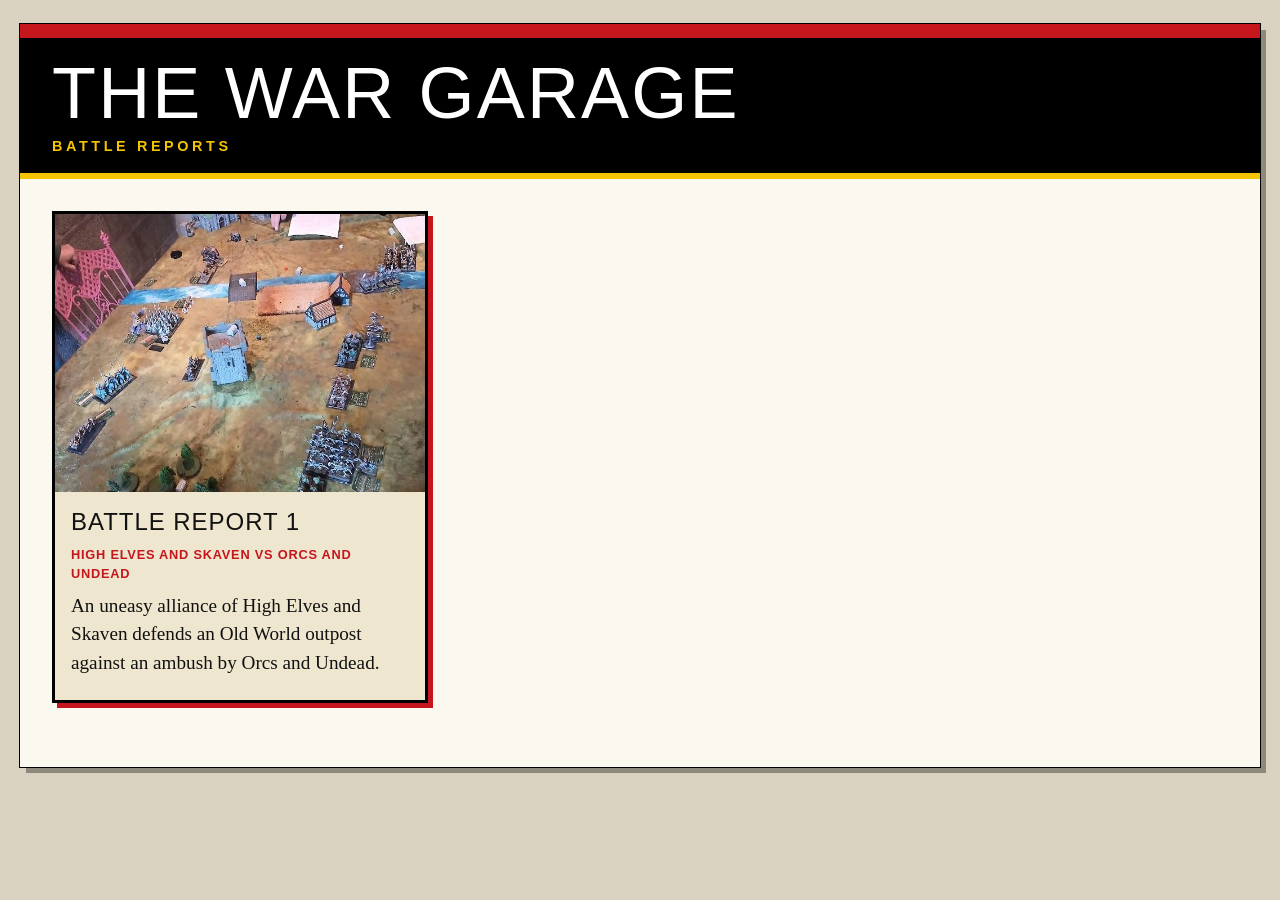
<file: index.html>
<!DOCTYPE html>
<html lang="en">

  <head>
    <meta charset="UTF-8">
    <meta name="viewport" content="width=device-width, initial-scale=1">
    <title>The War Garage: Battle Reports</title>
    <link rel="stylesheet" href="style.css?v=3">
  </head>

  <body>
    <main class="report">
      <header>
        <h1>The War Garage</h1>
        <p class="tagline">Battle Reports</p>
      </header>
      <section class="cards">
        <a class="card" href="reports/battle-01/index.html">
          <img src="reports/battle-01/images/battle-01.jpg" alt="The battlefield before the first move">
          <div class="card-text">
            <h2>Battle Report 1</h2>
            <p class="meta">High Elves and Skaven vs Orcs and Undead</p>
            <p>An uneasy alliance of High Elves and Skaven defends an Old World outpost against an ambush by Orcs and
              Undead.</p>
          </div>
        </a>
      </section>
    </main>
  </body>

</html>
</file>
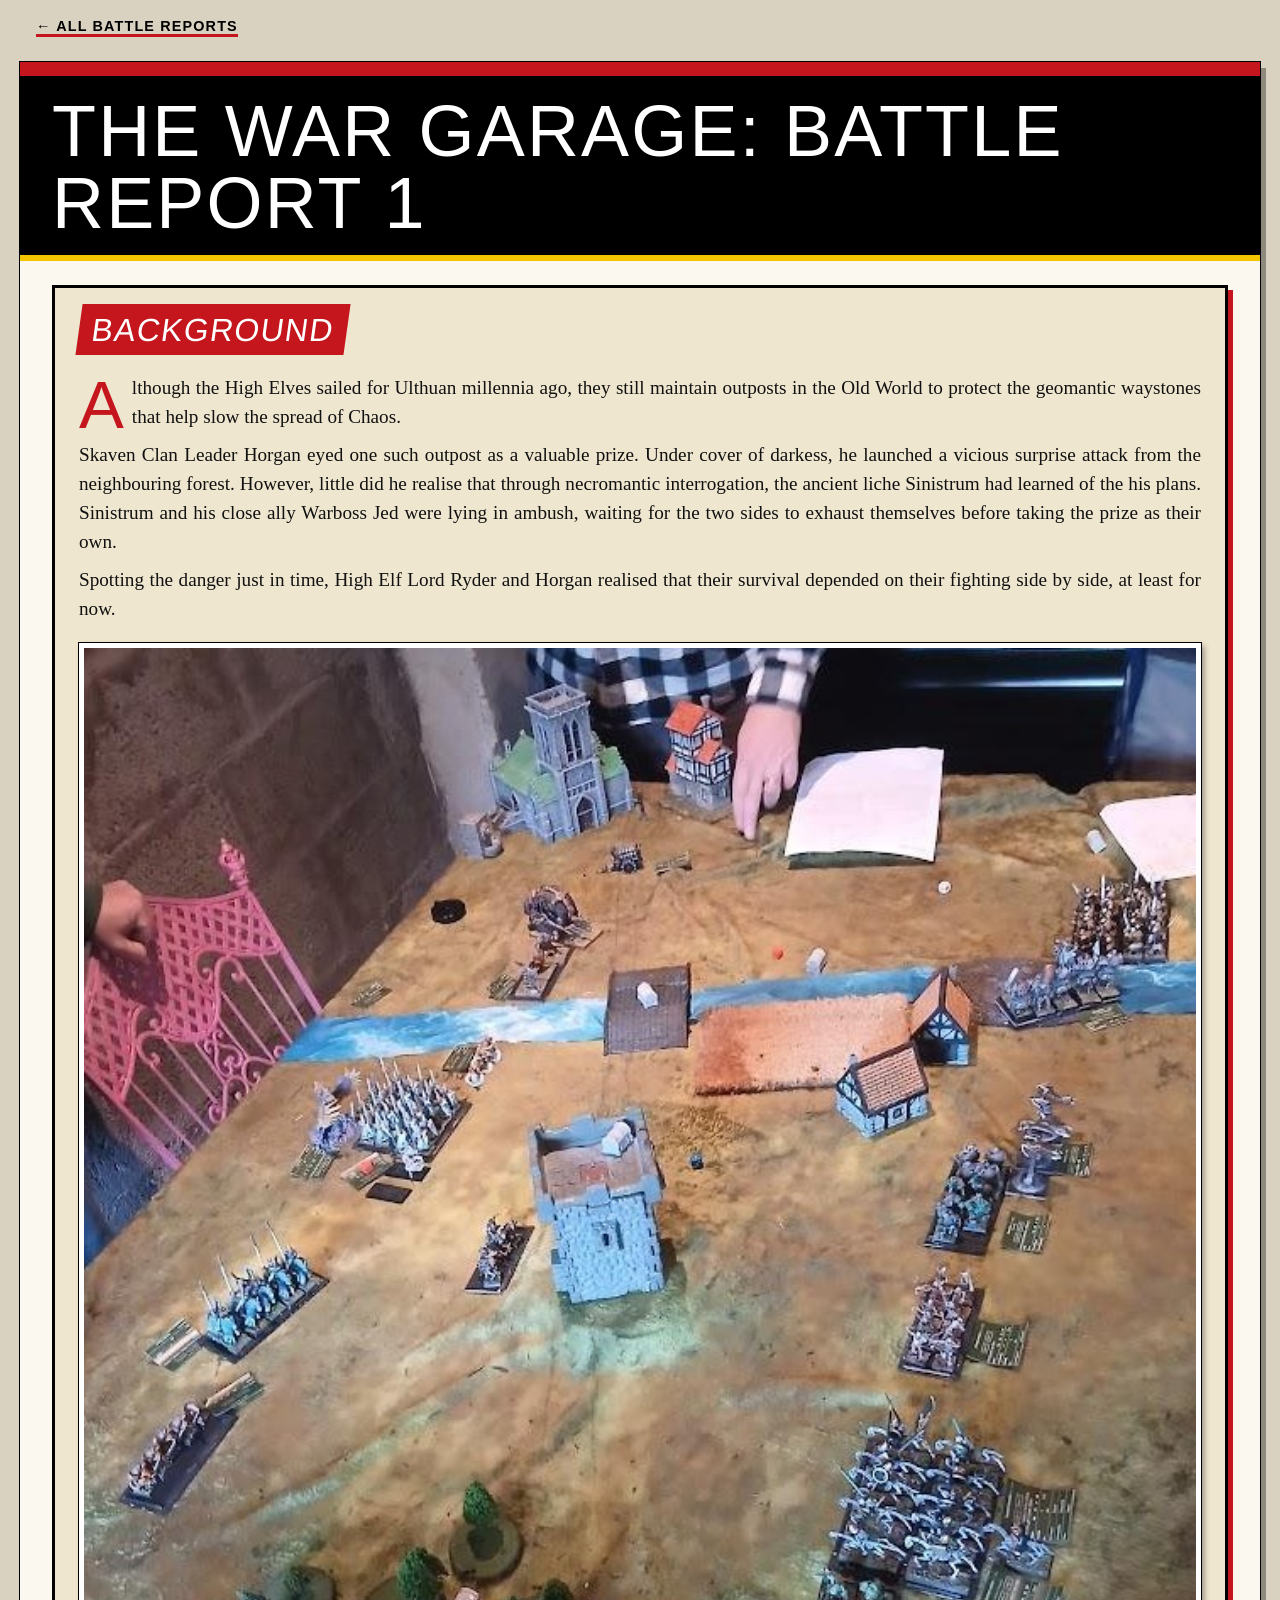
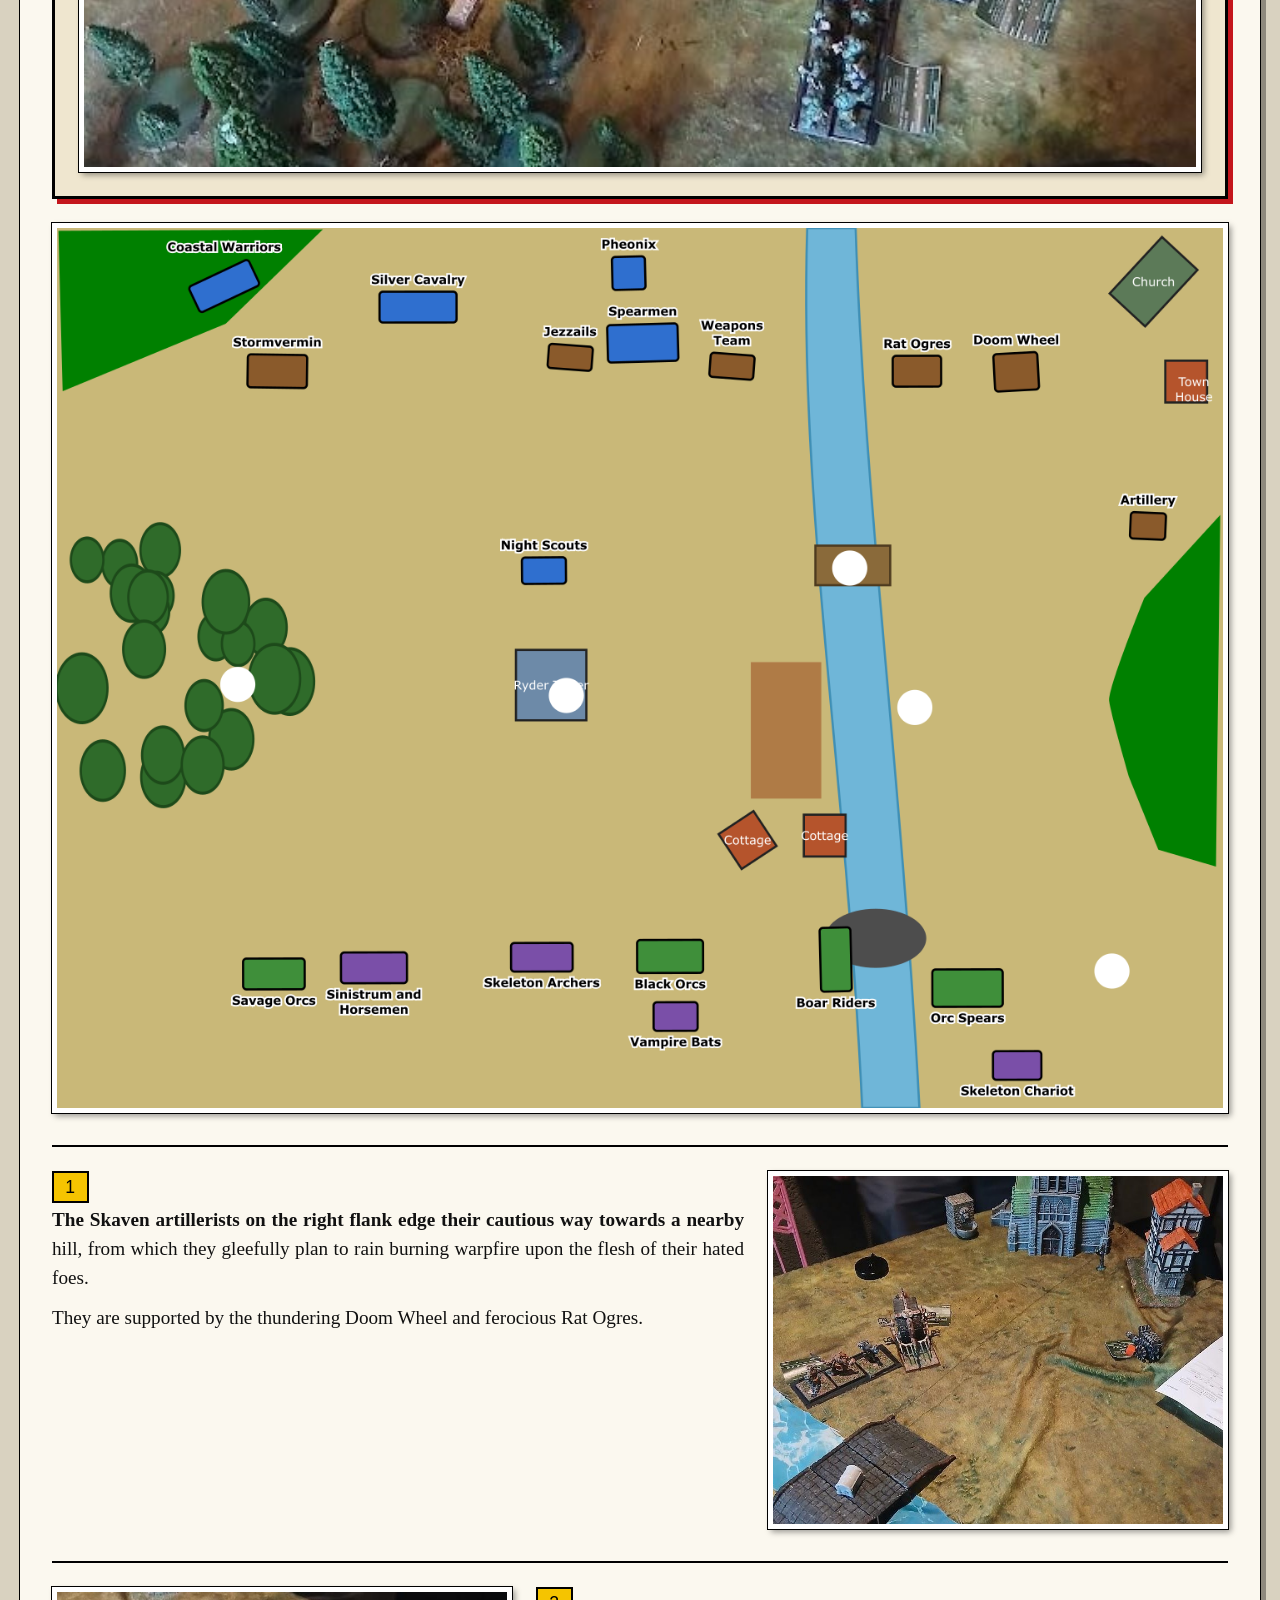
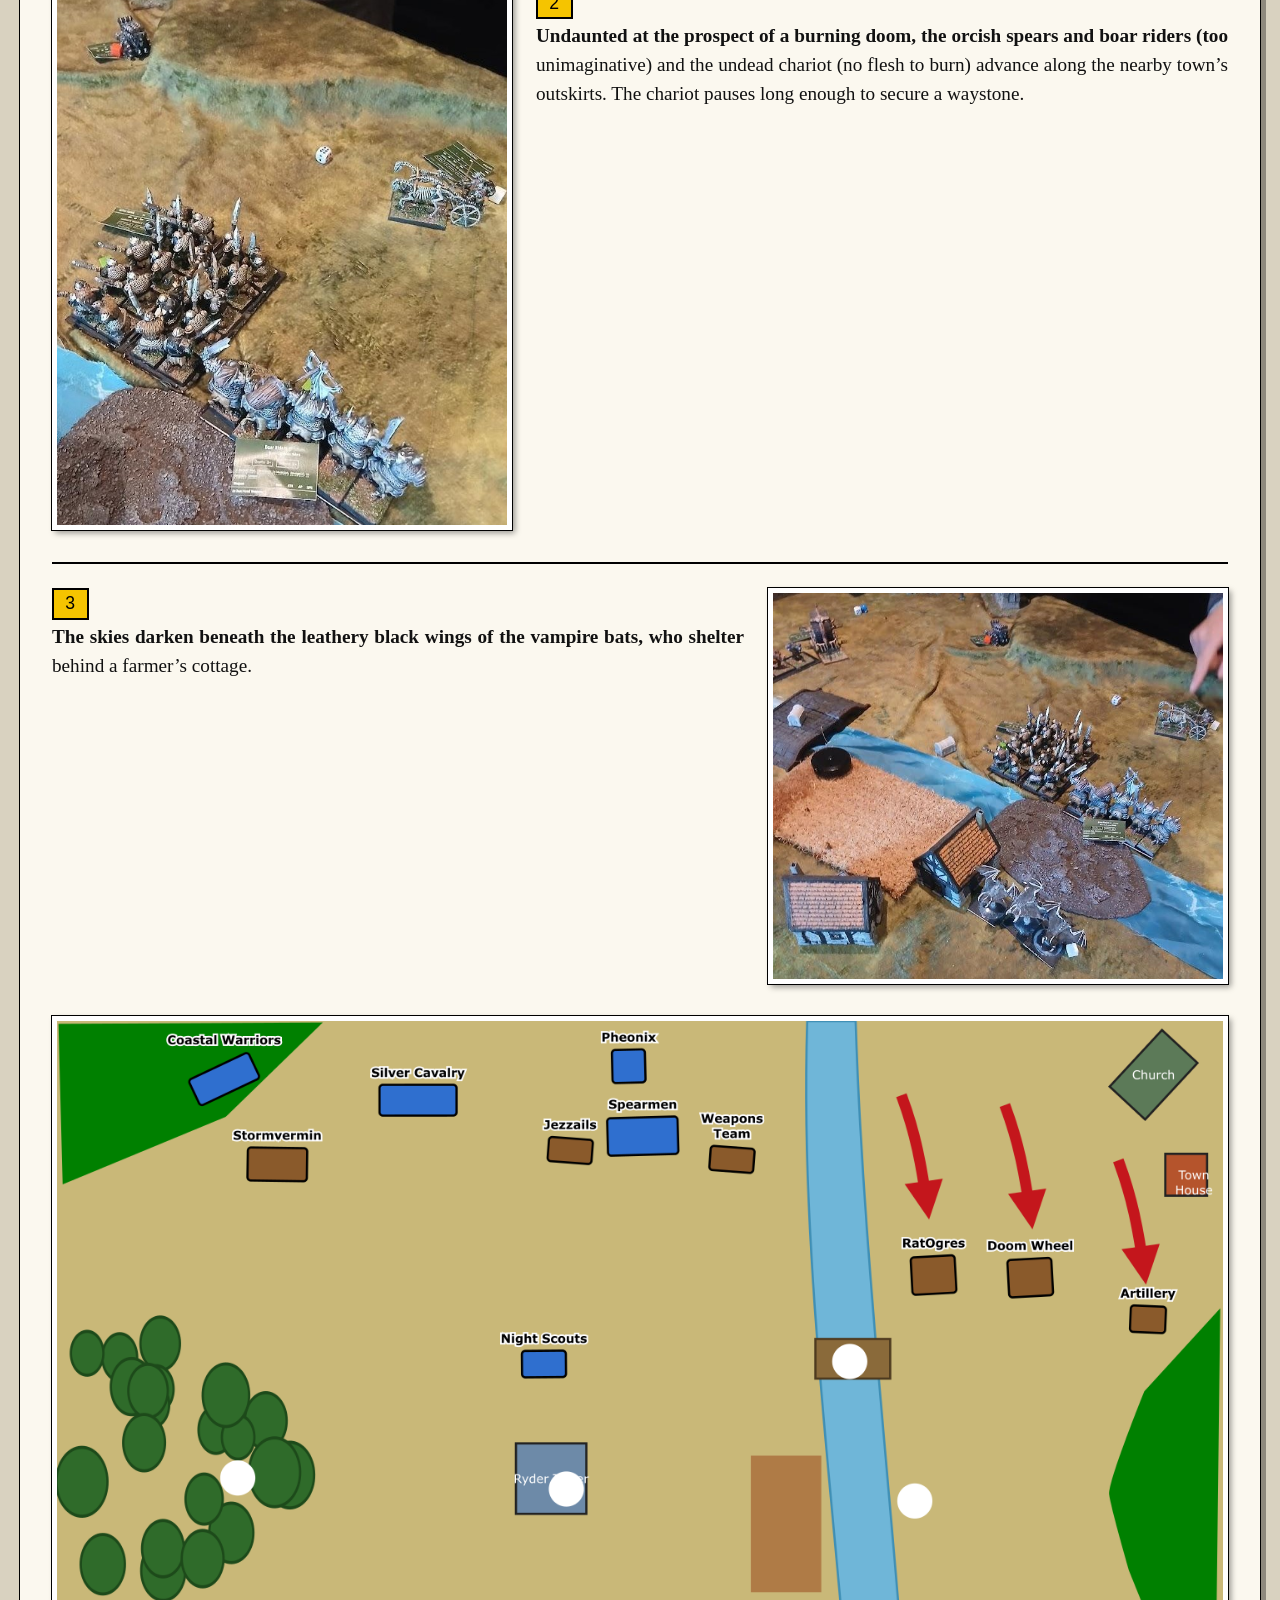
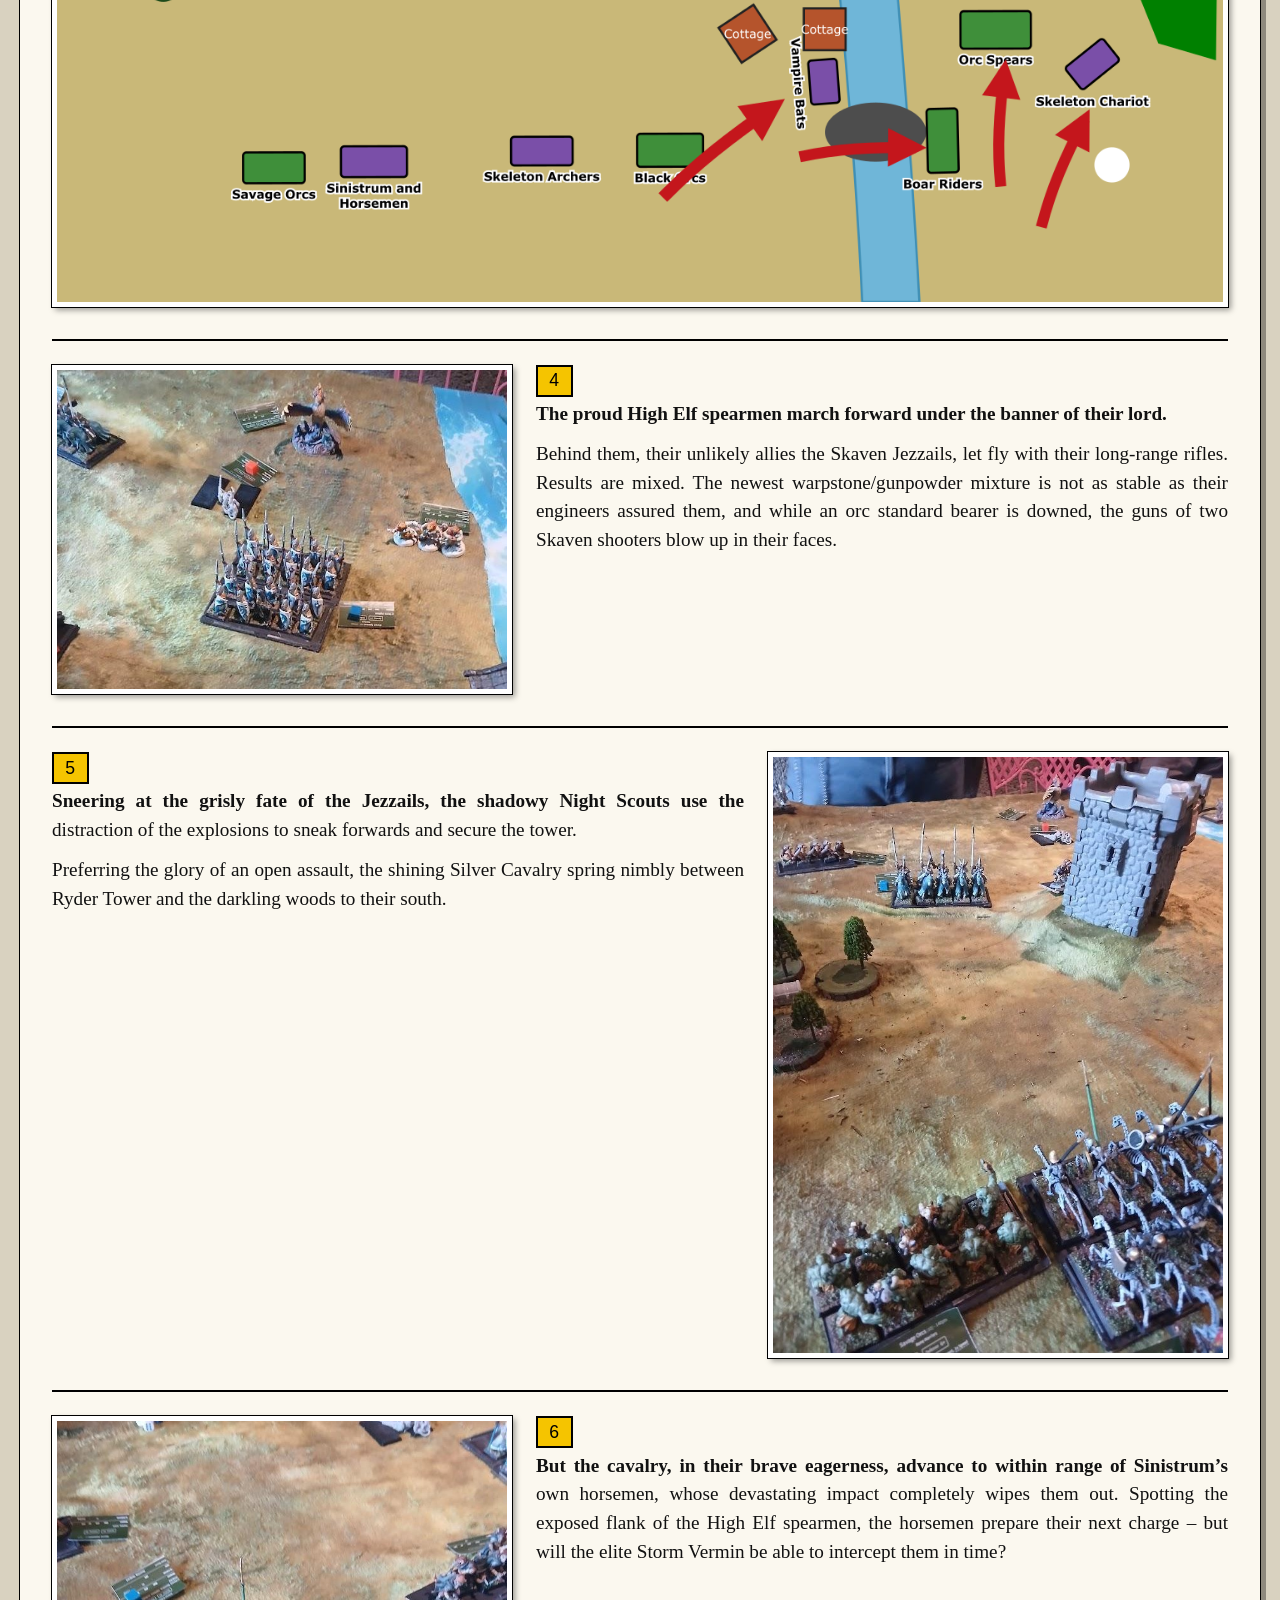
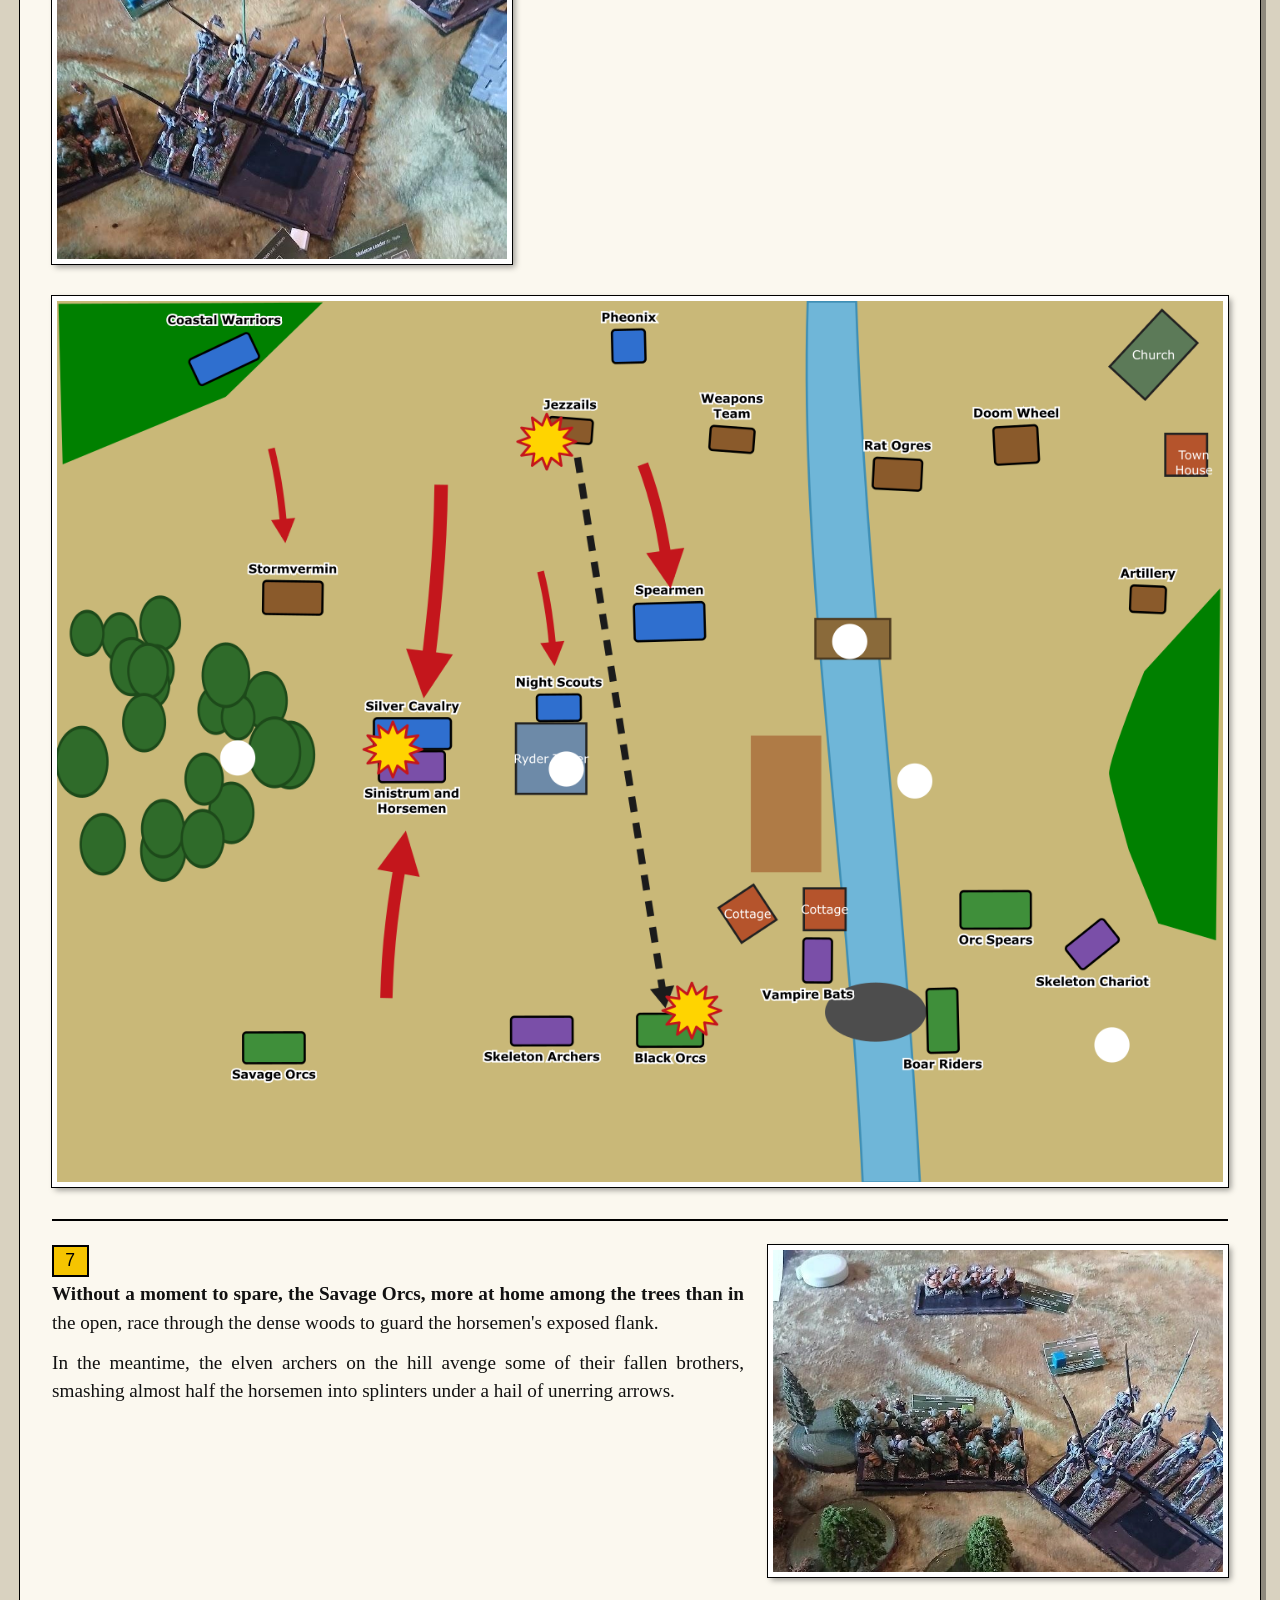
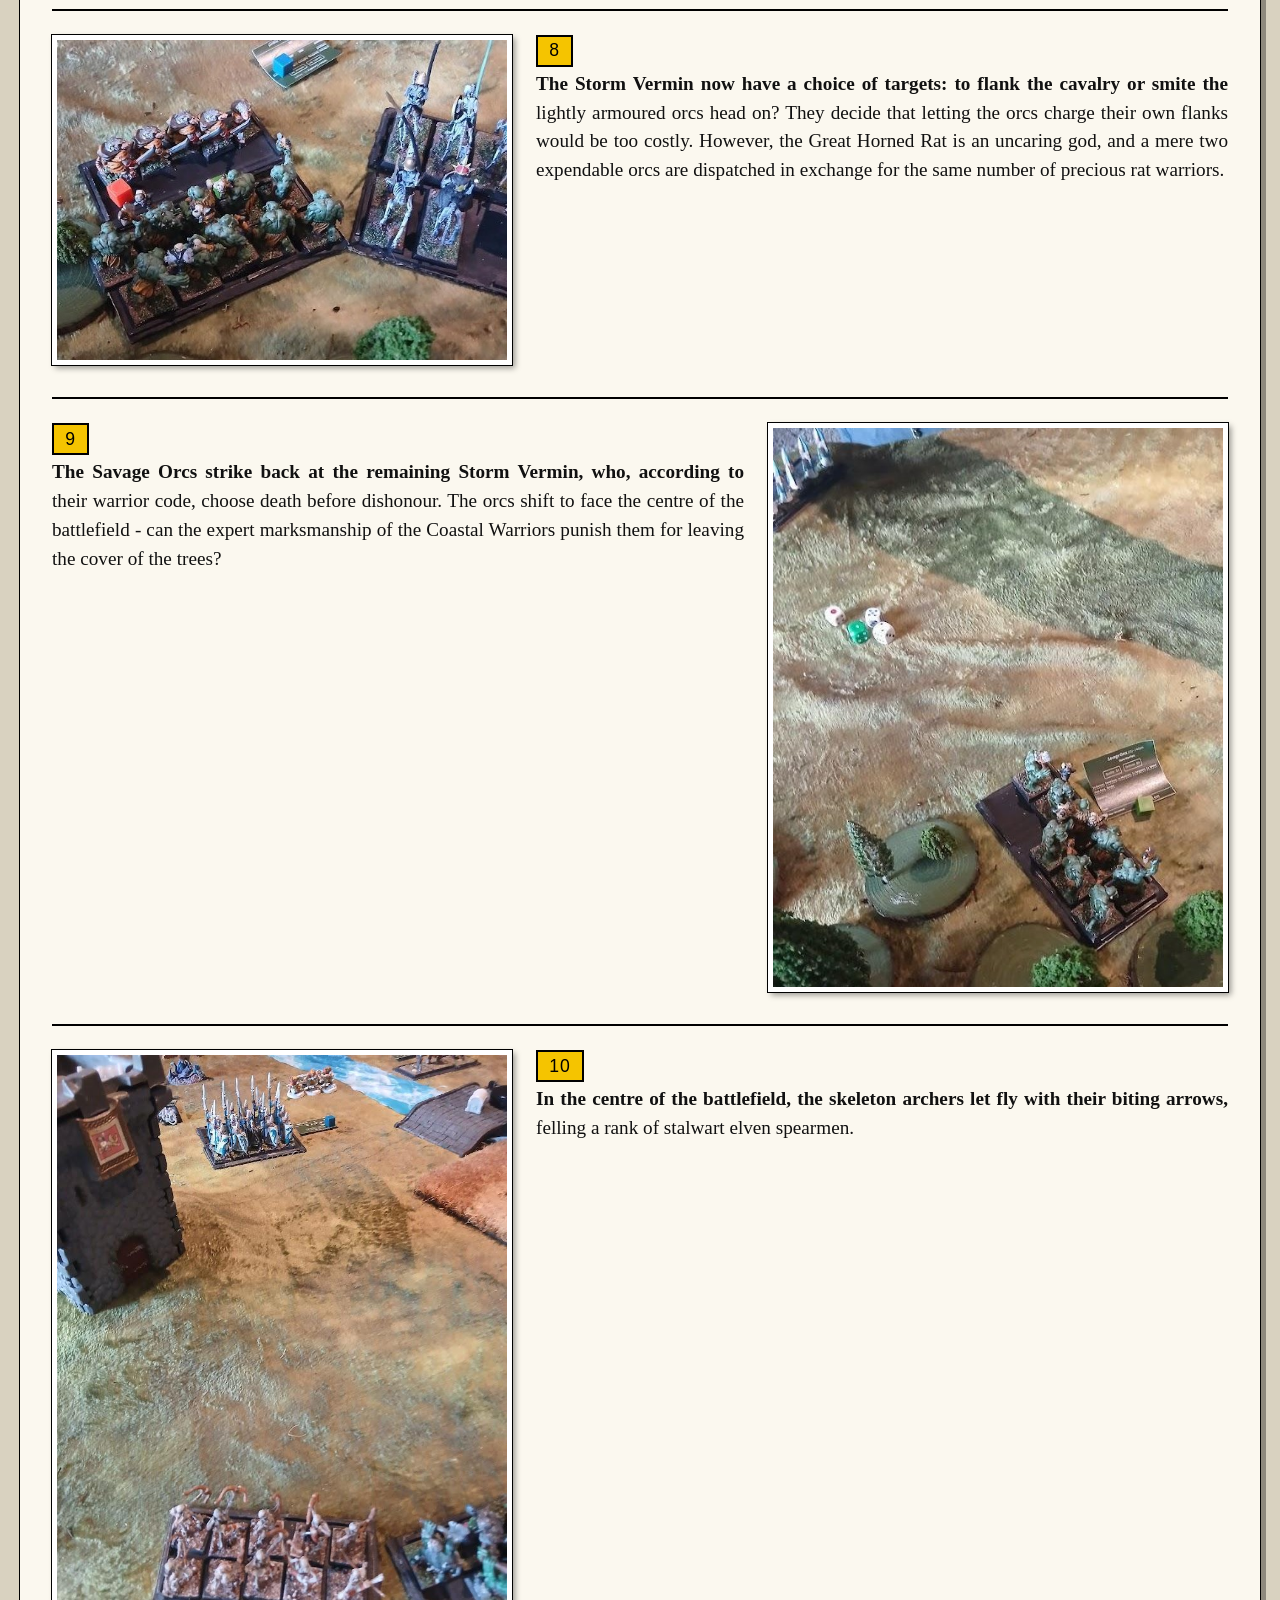
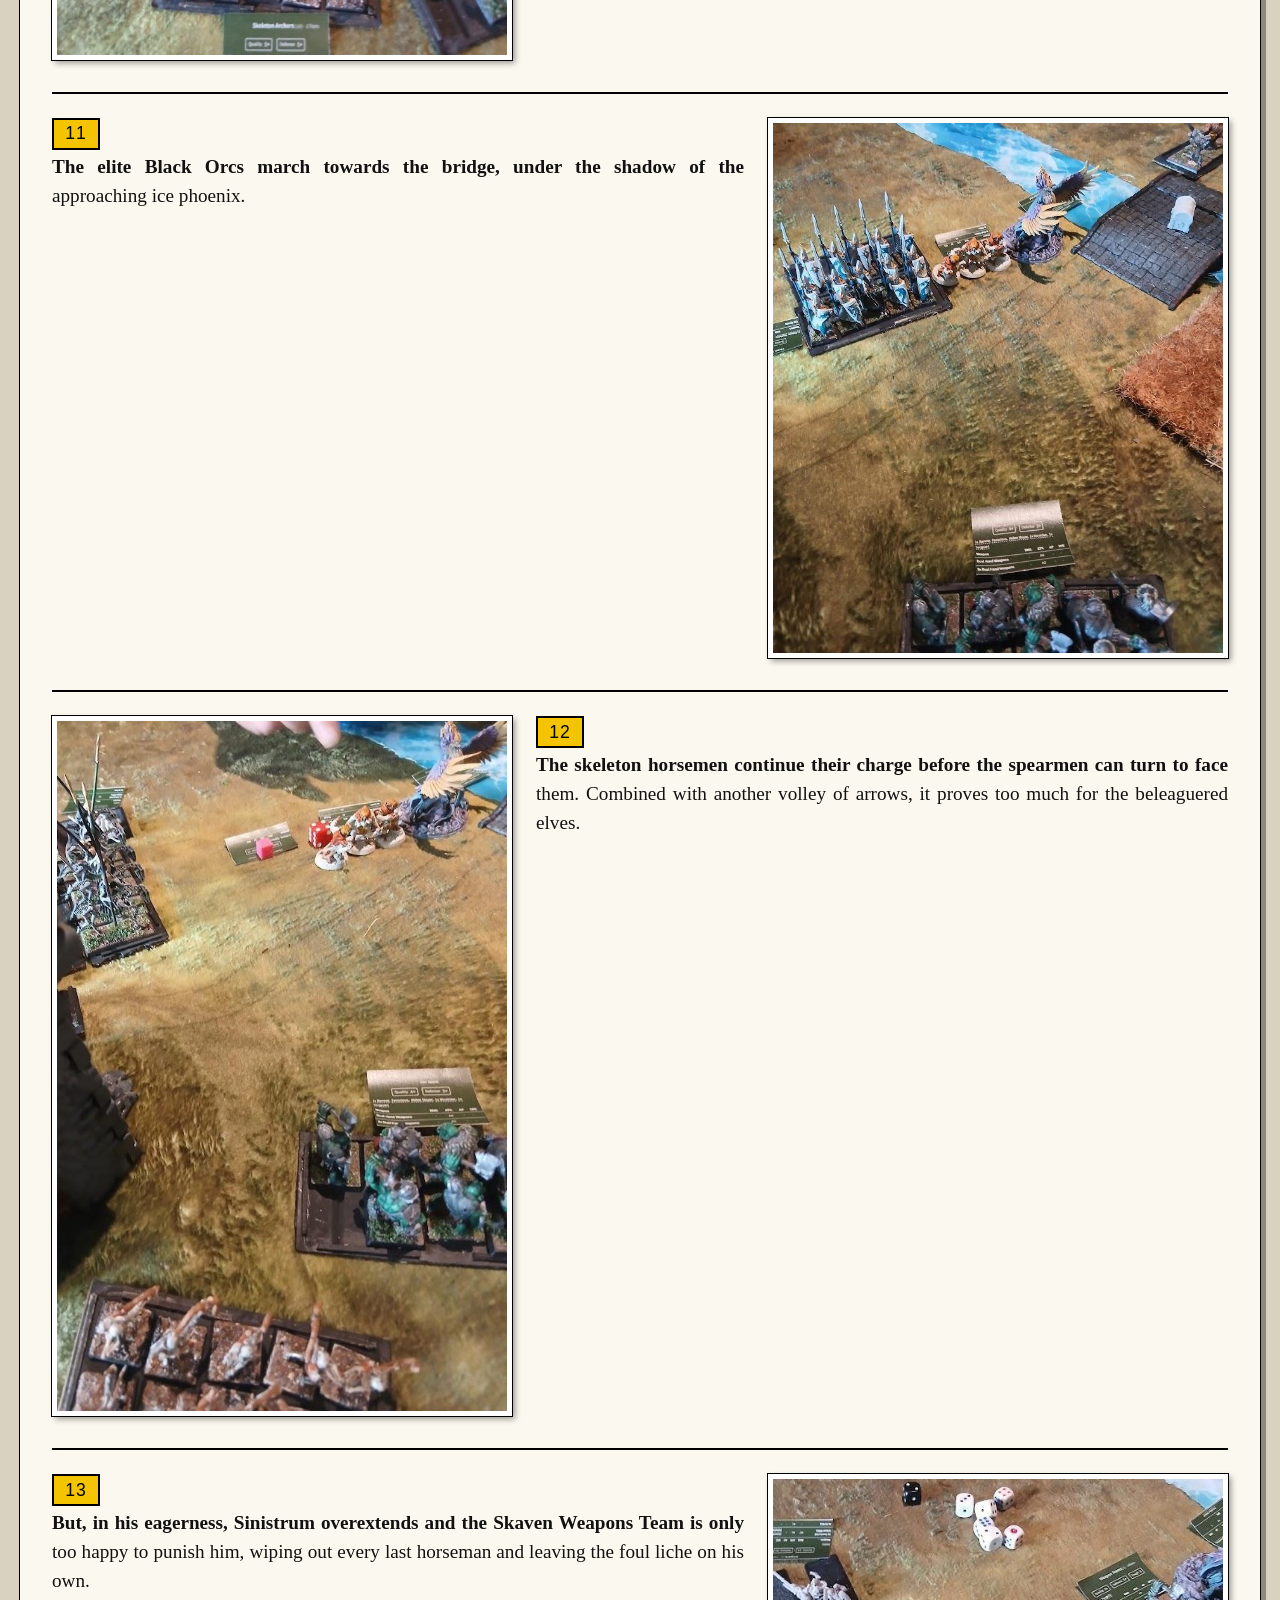
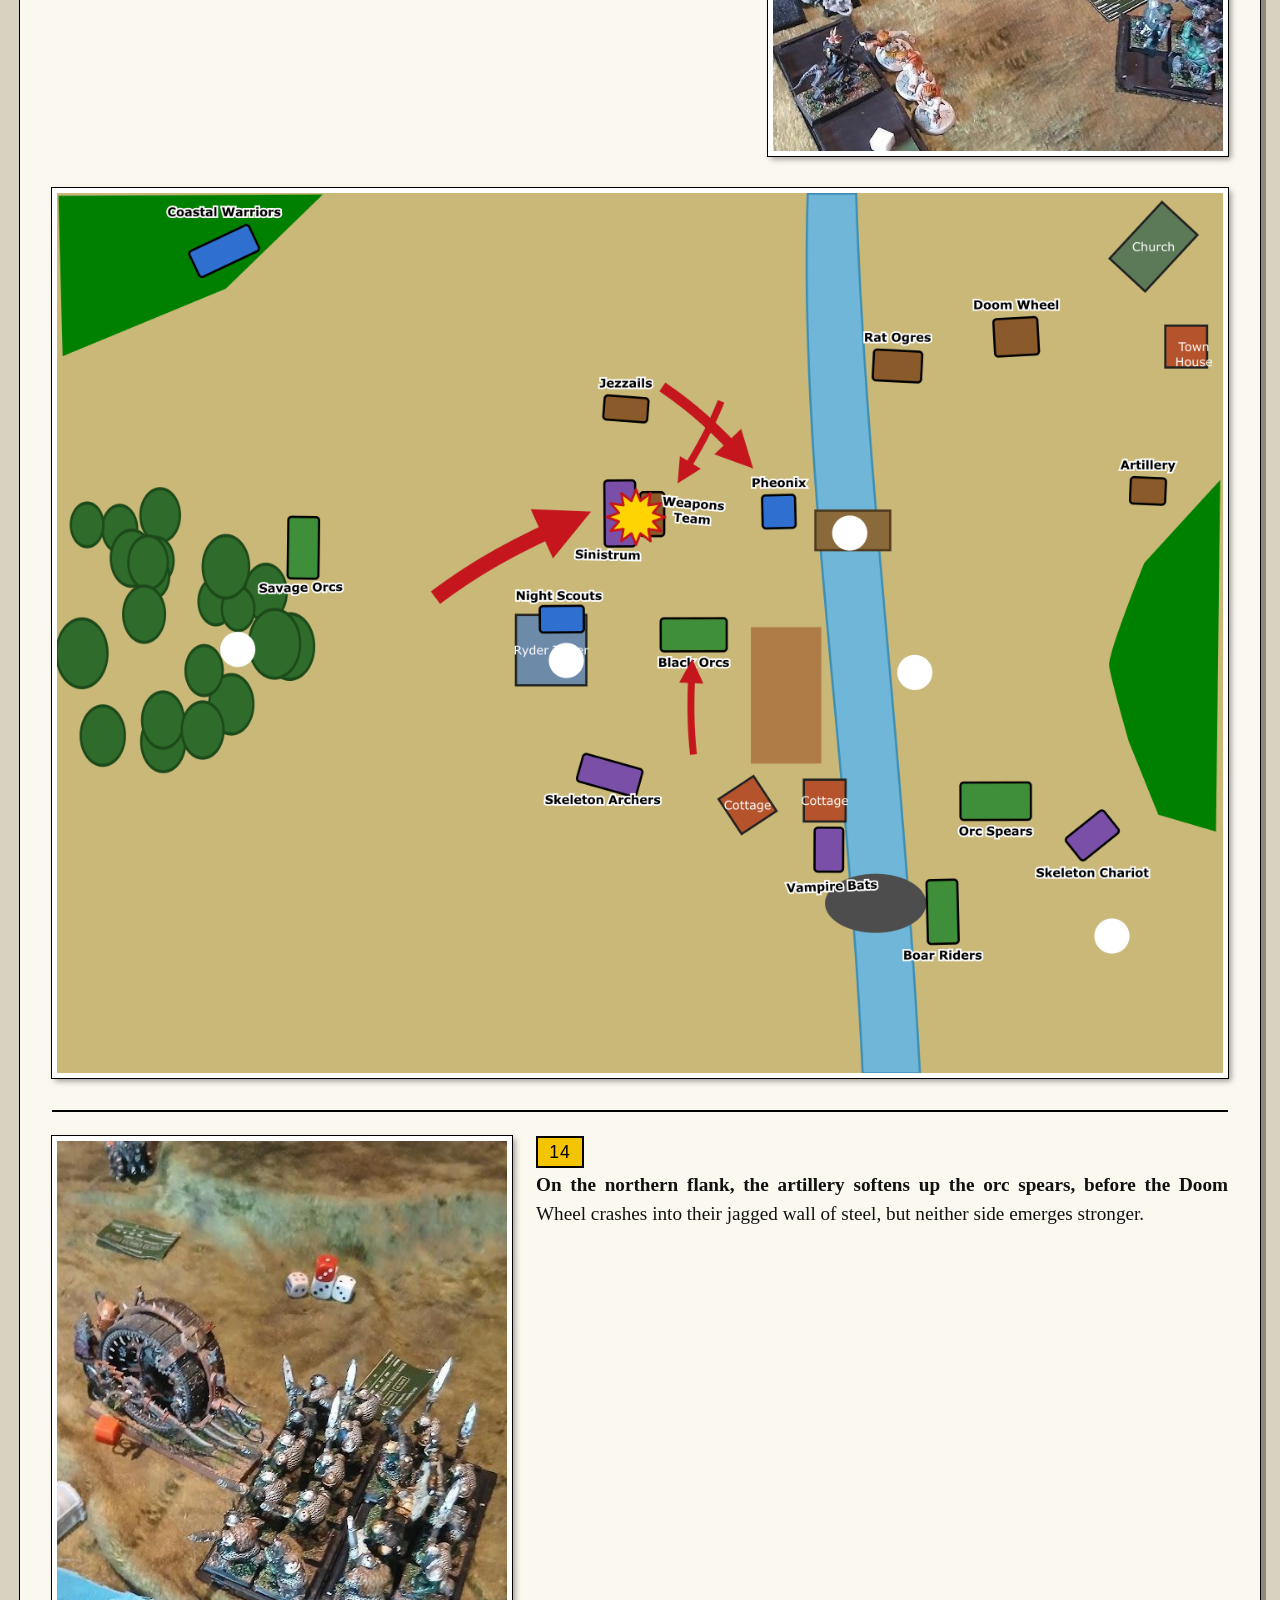
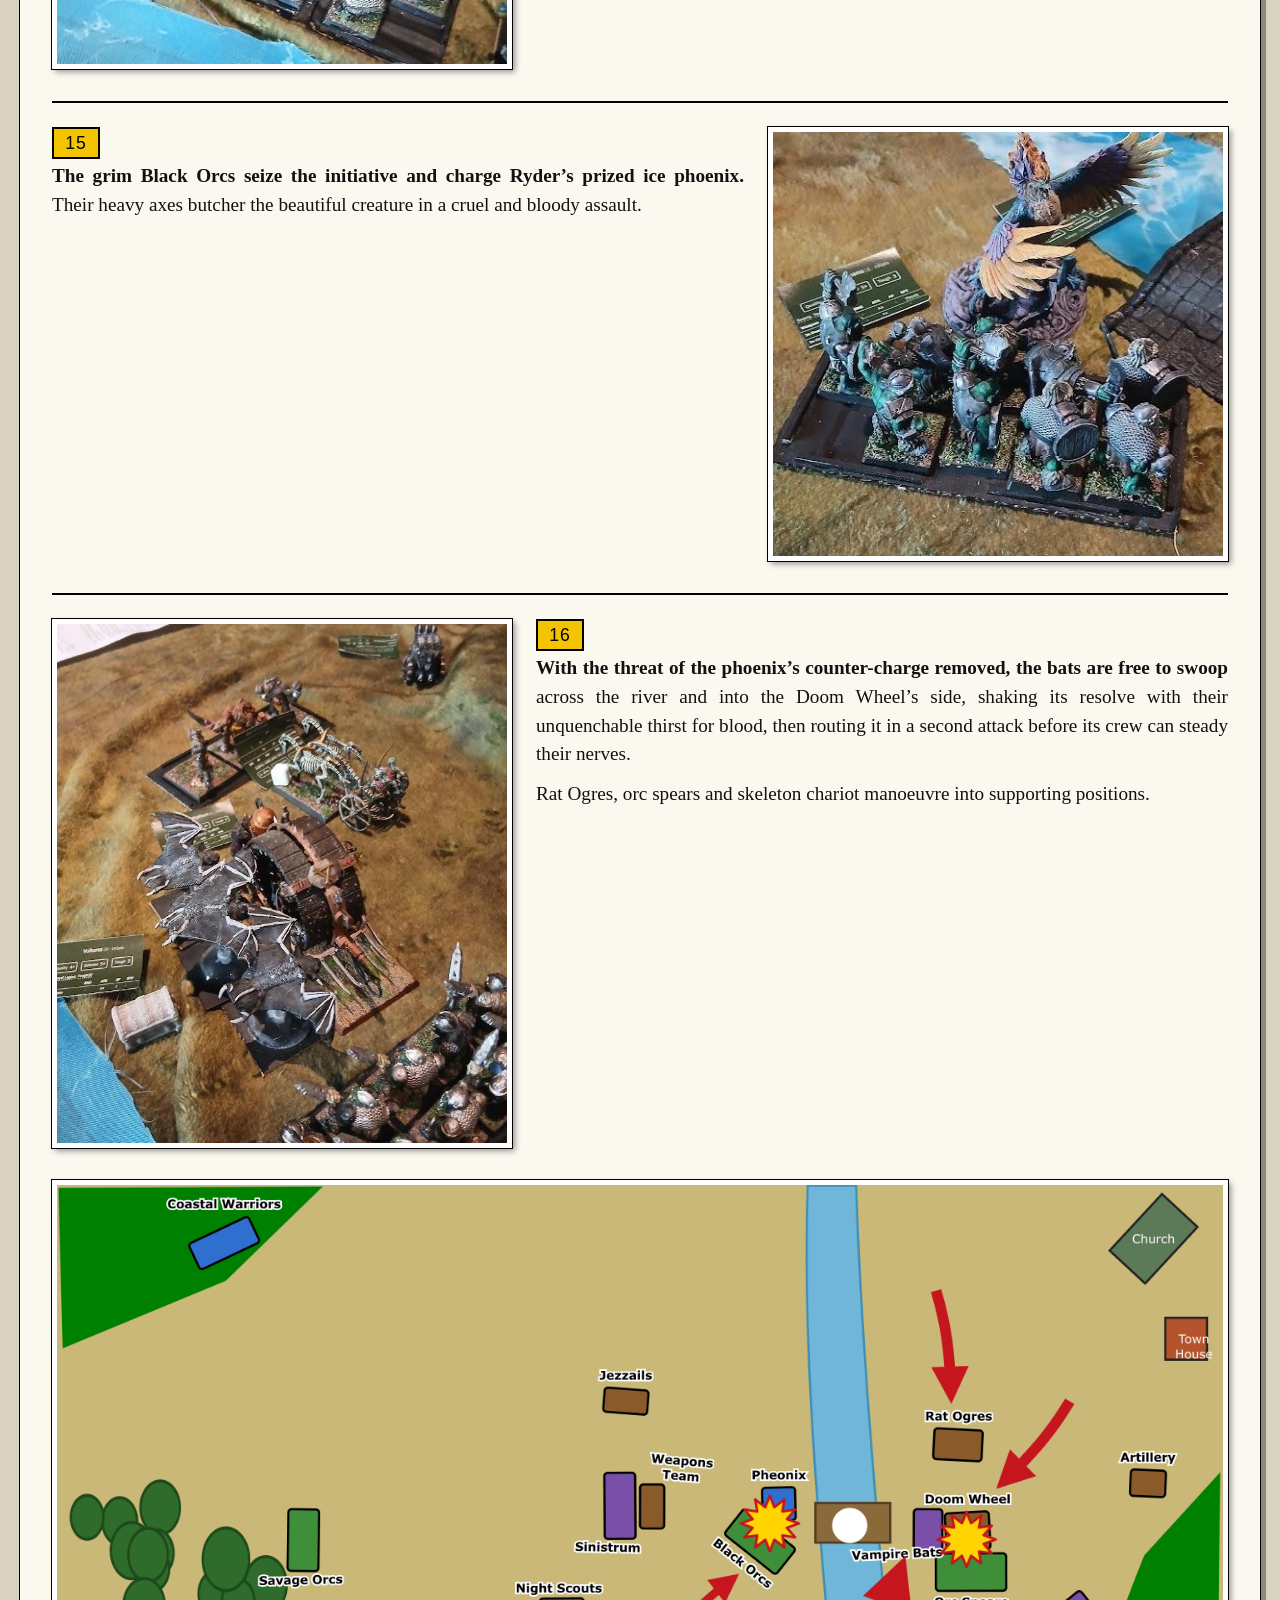
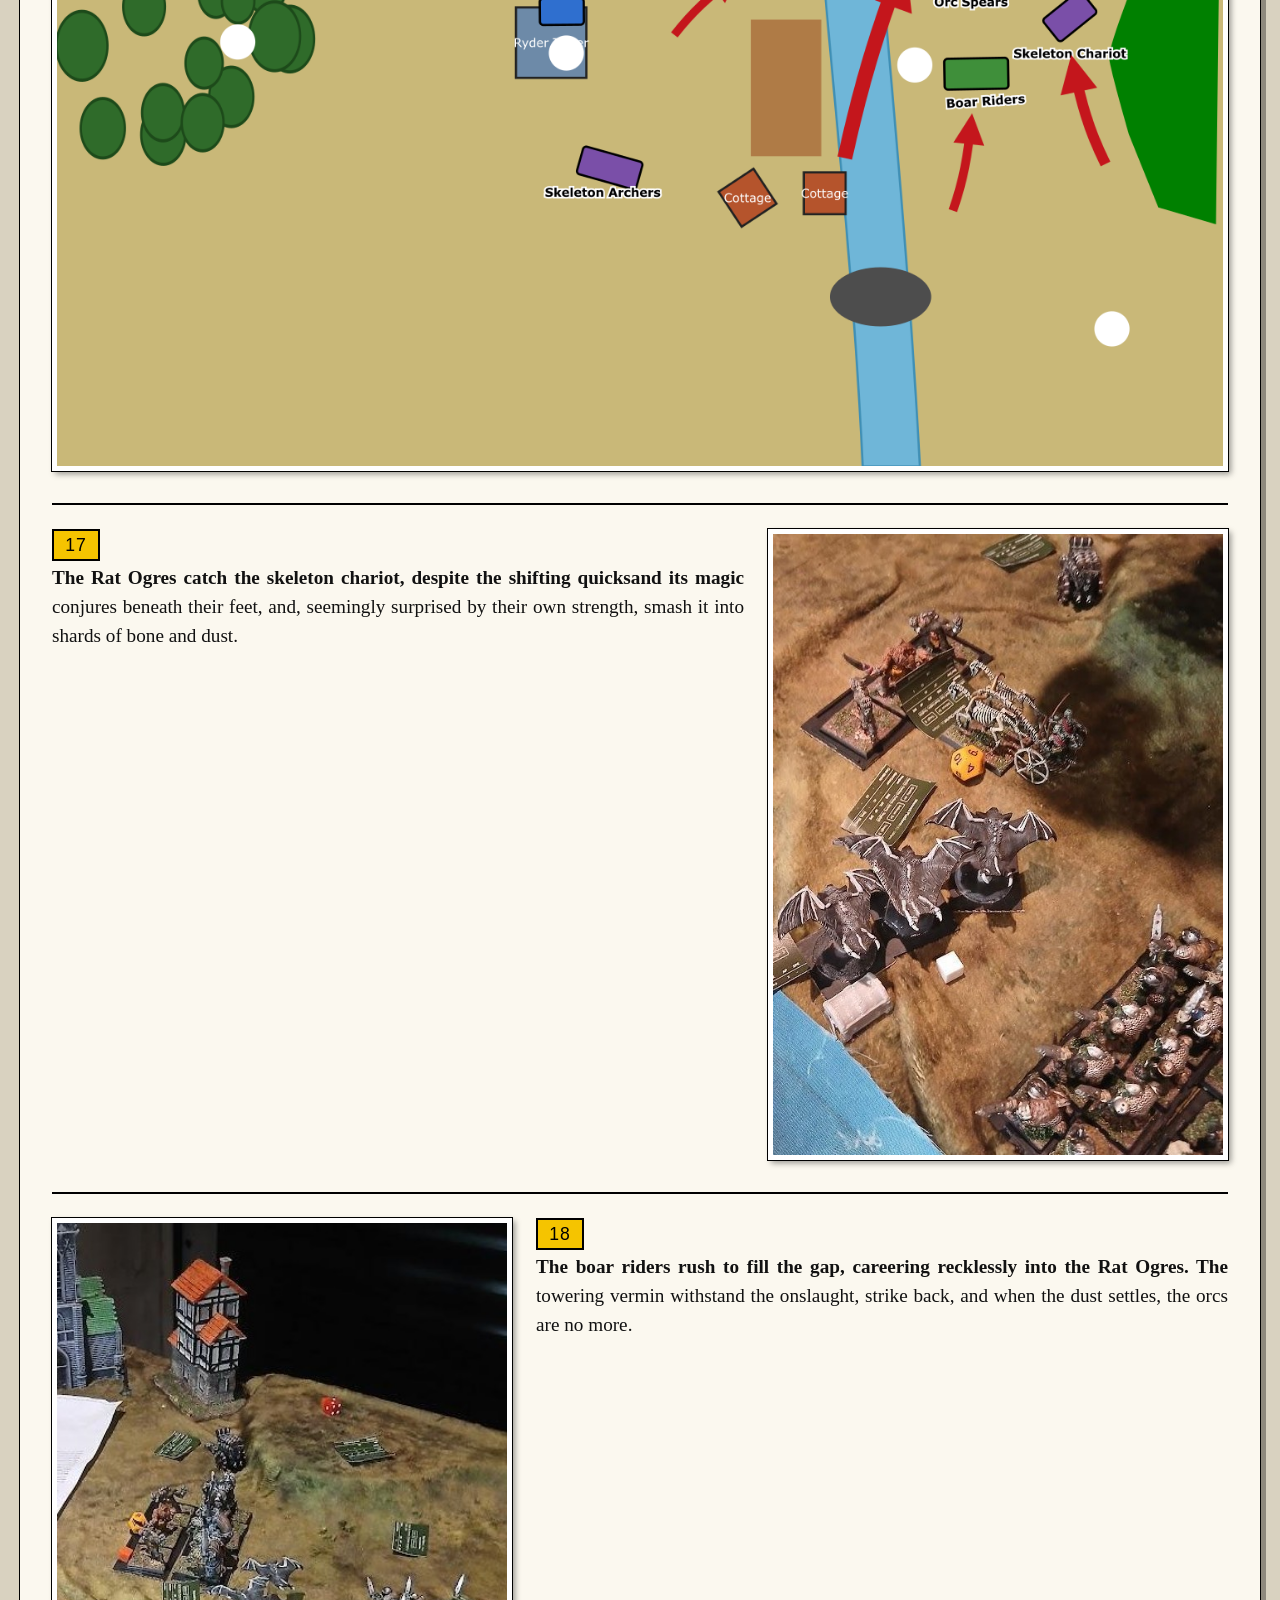
<file: reports/battle-01/index.html>
<!DOCTYPE html>
<html lang="en">

  <head>
    <meta charset="UTF-8">
    <meta name="viewport" content="width=device-width, initial-scale=1">
    <title>The War Garage: Battle Report 1</title>
    <link rel="stylesheet" href="../../style.css?v=3">
  </head>

  <body>
    <nav class="topnav"><a href="../../index.html">&larr; All battle reports</a></nav>
    <main class="report">
      <header>
        <h1>The War Garage: Battle Report 1</h1>
      </header>
      <section class="setup">
        <h2>Background</h2>
        <p class="intro">Although the High Elves sailed for Ulthuan millennia ago, they still maintain outposts in the
          Old World to protect the geomantic waystones that help slow the spread of Chaos.</p>
        <p class="intro">Skaven Clan Leader Horgan eyed one such outpost as a valuable prize. Under cover of darkess, he
          launched a vicious surprise attack from the neighbouring forest. However, little did he realise that through
          necromantic interrogation, the ancient liche Sinistrum had learned of the his plans. Sinistrum and his close
          ally Warboss Jed were lying in ambush, waiting for the two sides to exhaust themselves before taking the prize
          as their own.</p>
        <p class="intro">Spotting the danger just in time, High Elf Lord Ryder and Horgan realised that their survival
          depended on their fighting side by side, at least for now.</p>
        <img src="images/battle-01.jpg" alt="The battlefield at the start of the game">
      </section>
      <section class="map">
        <img src="images/battlefield-map.png" alt="Map of the battlefield at the start of the game">
      </section>
      <section class="turn">
        <img src="images/battle-02.jpg" alt="Battle scene 1">
        <div class="caption">
          <p>The Skaven artillerists on the right flank edge their cautious way towards a nearby hill, from which they
            gleefully plan to rain burning warpfire upon the flesh of their hated foes.</p>
          <p>They are supported by the thundering Doom Wheel and ferocious Rat Ogres.</p>
        </div>
      </section>
      <section class="turn">
        <img src="images/battle-03.jpg" alt="Battle scene 2">
        <div class="caption">
          <p>Undaunted at the prospect of a burning doom, the orcish spears and boar riders (too unimaginative) and the
            undead chariot (no flesh to burn) advance along the nearby town&rsquo;s outskirts. The chariot pauses long
            enough to secure a waystone.</p>
        </div>
      </section>
      <section class="turn">
        <img src="images/battle-04.jpg" alt="Battle scene 3">
        <div class="caption">
          <p>The skies darken beneath the leathery black wings of the vampire bats, who shelter behind a farmer&rsquo;s
            cottage.</p>
        </div>
      </section>
      <figure class="map">
        <img src="images/map-01.png" alt="Map of the battlefield after move 3">
      </figure>
      <section class="turn">
        <img src="images/battle-05.jpg" alt="Battle scene 4">
        <div class="caption">
          <p>The proud High Elf spearmen march forward under the banner of their lord.</p>
          <p>Behind them, their unlikely allies the Skaven Jezzails, let fly with their long-range rifles. Results are
            mixed. The newest warpstone/gunpowder mixture is not as stable as their engineers assured them, and while an
            orc standard bearer is downed, the guns of two Skaven shooters blow up in their faces.</p>
        </div>
      </section>
      <section class="turn">
        <img src="images/battle-06.jpg" alt="Battle scene 5">
        <div class="caption">
          <p>Sneering at the grisly fate of the Jezzails, the shadowy Night Scouts use the distraction of the explosions
            to sneak forwards and secure the tower.</p>
          <p>Preferring the glory of an open assault, the shining Silver Cavalry spring nimbly between Ryder Tower and
            the darkling woods to their south.</p>
        </div>
      </section>
      <section class="turn">
        <img src="images/battle-07.jpg" alt="Battle scene 6">
        <div class="caption">
          <p>But the cavalry, in their brave eagerness, advance to within range of Sinistrum&rsquo;s own horsemen, whose
            devastating impact completely wipes them out. Spotting the exposed flank of the High Elf spearmen, the
            horsemen prepare their next charge &ndash; but will the elite Storm Vermin be able to intercept them in
            time?</p>
        </div>
      </section>
      <figure class="map">
        <img src="images/map-02.png" alt="Map of the battlefield after move 7">
      </figure>
      <section class="turn">
        <img src="images/battle-09.jpg" alt="Battle scene 8">
        <div class="caption">
          <p>Without a moment to spare, the Savage Orcs, more at home among the trees than in the open, race through the
            dense woods to guard the horsemen's exposed flank.</p>
          <p>In the meantime, the elven archers on the hill avenge some of their fallen brothers, smashing almost half
            the horsemen into splinters under a hail of unerring arrows.</p>
        </div>
      </section>
      <section class="turn">
        <img src="images/battle-10.jpg" alt="Battle scene 9">
        <div class="caption">
          <p>The Storm Vermin now have a choice of targets: to flank the cavalry or smite the lightly armoured orcs head
            on? They decide that letting the orcs charge their own flanks would be too costly. However, the Great Horned
            Rat is an uncaring god, and a mere two expendable orcs are dispatched in exchange for the same number of
            precious rat warriors.</p>
        </div>
      </section>
      <section class="turn">
        <img src="images/battle-12.jpg" alt="Battle scene 11">
        <div class="caption">
          <p>The Savage Orcs strike back at the remaining Storm Vermin, who, according to their warrior code, choose
            death before dishonour. The orcs shift to face the centre of the battlefield - can the expert marksmanship
            of the Coastal Warriors punish them for leaving the cover of the trees?</p>
        </div>
      </section>
      <section class="turn">
        <img src="images/battle-08.jpg" alt="Battle scene 7">
        <div class="caption">
          <p>In the centre of the battlefield, the skeleton archers let fly with their biting arrows, felling a rank of
            stalwart elven spearmen.</p>
        </div>
      </section>
      <section class="turn">
        <img src="images/battle-11.jpg" alt="Battle scene 10">
        <div class="caption">
          <p>The elite Black Orcs march towards the bridge, under the shadow of the approaching ice phoenix.</p>
        </div>
      </section>
      <section class="turn">
        <img src="images/battle-14.jpg" alt="Battle scene 13">
        <div class="caption">
          <p>The skeleton horsemen continue their charge before the spearmen can turn to face them. Combined with
            another volley of arrows, it proves too much for the beleaguered elves.</p>
        </div>
      </section>
      <section class="turn">
        <img src="images/battle-15.jpg" alt="Battle scene 14">
        <div class="caption">
          <p>But, in his eagerness, Sinistrum overextends and the Skaven Weapons Team is only too happy to punish him,
            wiping out every last horseman and leaving the foul liche on his own.</p>
        </div>
      </section>
      <figure class="map">
        <img src="images/map-04.png" alt="Map of the battlefield after move 13">
      </figure>
      <section class="turn">
        <img src="images/battle-13.jpg" alt="Battle scene 12">
        <div class="caption">
          <p>On the northern flank, the artillery softens up the orc spears, before the Doom Wheel crashes into their
            jagged wall of steel, but neither side emerges stronger.</p>
        </div>
      </section>
      <section class="turn">
        <img src="images/battle-16.jpg" alt="Battle scene 15">
        <div class="caption">
          <p>The grim Black Orcs seize the initiative and charge Ryder&rsquo;s prized ice phoenix. Their heavy axes
            butcher the beautiful creature in a cruel and bloody assault.</p>
        </div>
      </section>
      <section class="turn">
        <img src="images/battle-17.jpg" alt="Battle scene 16">
        <div class="caption">
          <p>With the threat of the phoenix&rsquo;s counter-charge removed, the bats are free to swoop across the river
            and into the Doom Wheel&rsquo;s side, shaking its resolve with their unquenchable thirst for blood, then
            routing it in a second attack before its crew can steady their nerves.</p>
          <p>Rat Ogres, orc spears and skeleton chariot manoeuvre into supporting positions.</p>
        </div>
      </section>
      <figure class="map">
        <img src="images/map-05.png" alt="Map of the battlefield after move 16">
      </figure>
      <section class="turn">
        <img src="images/battle-19.jpg" alt="Battle scene 18">
        <div class="caption">
          <p>The Rat Ogres catch the skeleton chariot, despite the shifting quicksand its magic conjures beneath their
            feet, and, seemingly surprised by their own strength, smash it into shards of bone and dust. </p>
        </div>
      </section>
      <section class="turn">
        <img src="images/battle-20.jpg" alt="Battle scene 19">
        <div class="caption">
          <p>The boar riders rush to fill the gap, careering recklessly into the Rat Ogres. The towering vermin
            withstand the onslaught, strike back, and when the dust settles, the orcs are no more.</p>
        </div>
      </section>
      <section class="turn">
        <img src="images/battle-21.jpg" alt="Battle scene 20">
        <div class="caption">
          <p>The surprising might of the Rat Ogres gives the bats pause, and they land by the riverside waypoint, rather
            than engage in a risky attack.</p>
          <p>The skeletons and orcs have kept control of two of this side's three objectives, the Skaven and High Elves
            just one.</p>
        </div>
      </section>
      <section class="turn">
        <img src="images/battle-18.jpg" alt="Battle scene 17">
        <div class="caption">
          <p>Meanwhile, in the centre, the Black Orcs continue their rampage, turning on the rear of the weapons team
            and saving the liche from his second death. One ratman survives, scurrying to the tower, which the Night
            Scouts have just vacated for the forest. However, Sinistrum gives chase, and so the tower ends under neither
            side&rsquo;s control.</p>
        </div>
      </section>
      <section class="turn">
        <img src="images/battle-22.jpg" alt="Battle scene 21">
        <div class="caption">
          <p>The Night Scouts come out of the shadows to charge the Savage Orcs, hoping to prevent them from controlling
            the forest's objective. Their flashing daggers are too fast for the eye to see, and they slay all but a
            handful.</p>
        </div>
      </section>
      <section class="turn">
        <img src="images/battle-23.jpg" alt="Battle scene 22">
        <div class="caption">
          <p>A final volley from the elves wipes out the remaining unarmoured orcs, and so the forest, like the tower,
            ends under no one&rsquo;s control.</p>
        </div>
      </section>
      <footer>
        <h2>Result</h2>
        <p>The battle is over. Despite heavy losses, Sinistrum and Jed have triumphed.</p>
      </footer>
      <nav class="pager">
        <!-- When you add more reports, link them here, e.g.
             <a class="next" href="../battle-02/index.html">Next battle &rarr;</a> -->
        <a class="all" href="../../index.html">All battle reports</a>
      </nav>
    </main>
  </body>

</html>
</file>
<file: style.css>
﻿:root {
  --paper: #fbf8ef;
  --ink: #111;
  --red: #c4161c;
  --yellow: #f5c400;
  --tint: #efe6cf;
  --max-width: 1240px;
  --heading-font: Impact, "Arial Narrow Bold", "Arial Black", sans-serif;
  --body-font: "Palatino Linotype", Palatino, "Book Antiqua", Georgia, serif;
}

* {
  box-sizing: border-box;
}

body {
  margin: 0;
  background: #d9d2c0;
  color: var(--ink);
  font-family: var(--body-font);
  font-size: clamp(1rem, 0.9rem + 0.4vw, 1.2rem);
  line-height: 1.5;
}

/* The "page" */
.report {
  max-width: var(--max-width);
  margin: 1.5rem auto;
  padding: 0 0 2rem;
  background: var(--paper);
  border-top: 14px solid var(--red);
  box-shadow: 0 0 0 1px #000, 6px 6px 0 rgba(0, 0, 0, 0.35);
}

/* Masthead */
header {
  background: #000;
  color: #fff;
  padding: 1.2rem 2rem 1rem;
  border-bottom: 6px solid var(--yellow);
}

h1 {
  margin: 0;
  font-family: var(--heading-font);
  font-weight: normal;
  font-size: clamp(2.4rem, 7vw, 4.5rem);
  line-height: 1;
  text-transform: uppercase;
  letter-spacing: 0.03em;
}

h2 {
  font-family: var(--heading-font);
  font-weight: normal;
  font-size: 2rem;
  text-transform: uppercase;
  letter-spacing: 0.04em;
  margin: 0 0 0.6rem;
}

/* Set up box */
.setup {
  margin: 1.5rem 2rem;
  padding: 1rem 1.5rem 1.5rem;
  background: var(--tint);
  border: 3px solid #000;
  box-shadow: 5px 5px 0 var(--red);
}

.setup h2 {
  display: inline-block;
  background: var(--red);
  color: #fff;
  padding: 0.1rem 0.8rem;
  transform: skew(-8deg);
}

.setup p {
  text-align: justify;
  hyphens: auto;
  margin: 0.6rem 0;
}

.setup .intro:first-of-type::first-letter {
  float: left;
  font-family: var(--heading-font);
  font-size: 4.2rem;
  line-height: 0.8;
  padding: 0.25rem 0.5rem 0 0;
  color: var(--red);
}

/* Photos: white border, thin black outline, like printed snaps */
img {
  display: block;
  width: 100%;
  height: auto;
  border: 5px solid #fff;
  outline: 1px solid #000;
  box-shadow: 3px 3px 6px rgba(0, 0, 0, 0.4);
}

.setup img {
  margin-top: 1.2rem;
}

/* Each turn: photo on one side, caption on the other, alternating */
.turn {
  display: grid;
  grid-template-columns: minmax(260px, 460px) 1fr;
  gap: 1.5rem;
  align-items: start;
  margin: 2rem 2rem;
  padding-top: 1.5rem;
  border-top: 2px solid #000;
  counter-increment: turn;
}

.report {
  counter-reset: turn;
}

.turn:nth-of-type(odd) {
  grid-template-columns: 1fr minmax(260px, 460px);
}

.turn:nth-of-type(odd) > img,
.turn:nth-of-type(odd) > .photos {
  order: 2;
}

/* Two or more photos in one move: wrap them in <div class="photos"> */
.photos {
  display: grid;
  grid-template-columns: minmax(0, 1fr);
  gap: 1rem;
}

.caption {
  position: relative;
  padding-top: 2.2rem;
}

.caption::before {
  content: counter(turn);
  position: absolute;
  top: 0;
  left: 0;
  background: var(--yellow);
  color: #000;
  font-family: var(--heading-font);
  font-size: 1.1rem;
  letter-spacing: 0.06em;
  text-transform: uppercase;
  padding: 0.05rem 0.7rem;
  border: 2px solid #000;
}

.caption p {
  margin: 0 0 0.7rem;
  text-align: justify;
  hyphens: auto;
}

.caption p:first-child::first-line {
  font-weight: bold;
}

/* Result */
footer {
  margin: 2rem 2rem 0;
  padding: 1rem 1.5rem 1.2rem;
  background: #000;
  color: #fff;
  border-left: 12px solid var(--red);
}

footer h2 {
  color: var(--yellow);
}

footer p {
  margin: 0;
  font-style: italic;
  font-size: 1.15rem;
}

/* Battlefield map at the top */
.map {
  margin: 1.5rem 2rem 0;
  text-align: center;
}

figure.map {
  margin: 2rem 2rem;
}

.map img {
  max-width: 100%;
  margin: 0 auto;
}

.map-caption {
  margin: 0.5rem 0 0;
  font-family: Arial, Helvetica, sans-serif;
  font-size: 0.8rem;
  font-weight: bold;
  text-transform: uppercase;
  letter-spacing: 0.1em;
}

/* Tablet and down: tighter margins, edge-to-edge page */
@media (max-width: 900px) {
  body {
    background: var(--paper);
  }

  .report {
    margin: 0;
    box-shadow: none;
  }

  .setup,
  .map,
  footer,
  .turn {
    margin-left: 1.25rem;
    margin-right: 1.25rem;
  }
}

/* Phone: one column */
@media (max-width: 700px) {
  /* Phone: no grid at all, just stack the photo(s) above the caption */
  .turn,
  .turn:nth-of-type(odd) {
    display: block;
    margin: 1.5rem 1rem;
  }

  .turn > img,
  .turn > .photos {
    margin-bottom: 0.5rem;
  }

  .turn:nth-of-type(odd) > img,
  .turn:nth-of-type(odd) > .photos {
    order: 0;
  }

  .setup,
  footer {
    margin-left: 1rem;
    margin-right: 1rem;
  }

  h1 {
    font-size: 2.6rem;
  }
}
/* ---------- Site navigation ---------- */

/* "All battle reports" link at the top of each report */
.topnav {
  max-width: var(--max-width);
  margin: 1rem auto 0;
  padding: 0 1rem;
  font-family: Arial, Helvetica, sans-serif;
  font-size: 0.9rem;
  font-weight: bold;
  text-transform: uppercase;
  letter-spacing: 0.08em;
}
.topnav a { color: #000; text-decoration: none; border-bottom: 3px solid var(--red); }
.topnav a:hover { background: var(--yellow); }

/* Previous / next links at the bottom of each report */
.pager {
  display: flex;
  justify-content: space-between;
  gap: 1rem;
  margin: 1.5rem 2rem 0;
  font-family: Arial, Helvetica, sans-serif;
  font-weight: bold;
  text-transform: uppercase;
  letter-spacing: 0.08em;
  font-size: 0.9rem;
}
.pager a { color: #000; text-decoration: none; border-bottom: 3px solid var(--red); padding-bottom: 2px; }
.pager a:hover { background: var(--yellow); }
.pager .all { margin: 0 auto; }
.pager .prev { margin-right: auto; }
.pager .next { margin-left: auto; }

/* ---------- Home page (list of reports) ---------- */
.tagline {
  margin: 0.4rem 0 0;
  font-family: Arial, Helvetica, sans-serif;
  font-size: 0.9rem;
  font-weight: bold;
  letter-spacing: 0.25em;
  text-transform: uppercase;
  color: var(--yellow);
}
.cards {
  display: grid;
  grid-template-columns: repeat(auto-fill, minmax(300px, 1fr));
  gap: 1.5rem;
  margin: 2rem;
}
.card {
  display: block;
  color: inherit;
  text-decoration: none;
  background: var(--tint);
  border: 3px solid #000;
  box-shadow: 5px 5px 0 var(--red);
  transition: transform 0.1s;
}
.card:hover { transform: translate(-2px, -2px); box-shadow: 7px 7px 0 var(--red); }
.card img { border: 0; outline: 0; box-shadow: none; aspect-ratio: 4 / 3; object-fit: cover; }
.card-text { padding: 0.8rem 1rem 1rem; }
.card h2 { border: 0; margin: 0 0 0.3rem; font-size: 1.5rem; }
.card .meta {
  margin: 0 0 0.5rem;
  font-family: Arial, Helvetica, sans-serif;
  font-size: 0.8rem;
  font-weight: bold;
  text-transform: uppercase;
  letter-spacing: 0.06em;
  color: var(--red);
}
.card p { margin: 0 0 0.4rem; }
</file>
